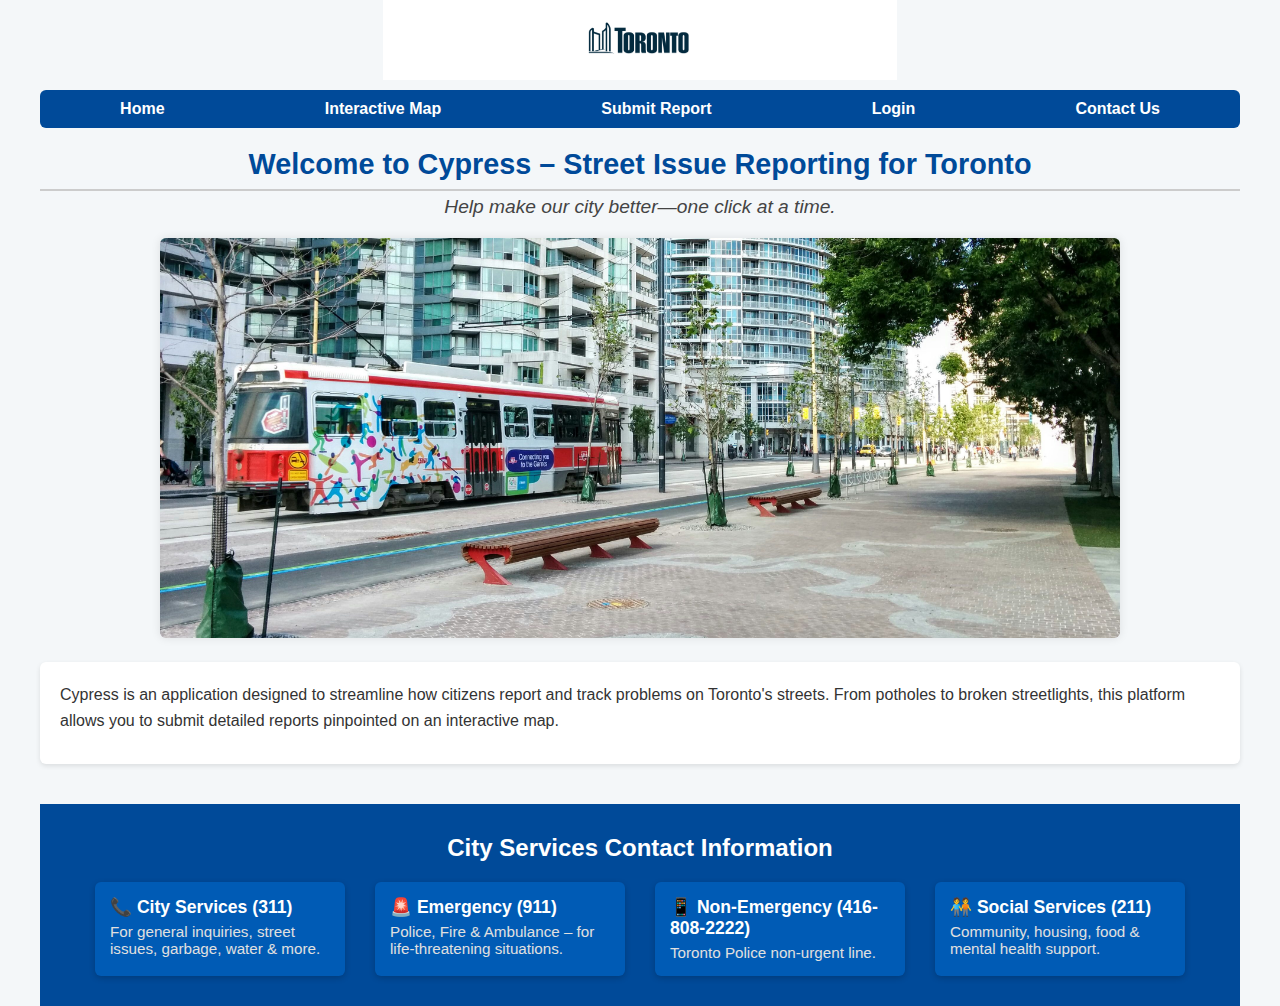
<file: index.html>
<!DOCTYPE html>
<html lang="en">
<head>
  <meta charset="UTF-8">
  <title>Cypress - City of Toronto Issue Tracker</title>
  <link rel="stylesheet" href="style.css">
</head>
<body>
  <div id="container">

    <header>
      <div id="worldimage">
        <img src="img/banner (1).png" alt="City of Toronto Banner">
      </div>
      <nav>
        <ul>
          <li><a href="index.html">Home</a></li>
          <li><a href="map.html">Interactive Map</a></li>
          <li><a href="submit.html">Submit Report</a></li>
          <li><a href="login.php">Login</a></li>
          <li><a href="contact.html">Contact Us</a></li>
        </ul>
      </nav>
    </header>

    <main>
      <section id="sideimage">
        <h3>Welcome to Cypress – Street Issue Reporting for Toronto</h3>
        <p class="tagline">Help make our city better—one click at a time.</p>
        <img src="img/streets.jpg" alt="Streets of Toronto">
      </section>

      <section id="body1">
        <p>
          Cypress is an application designed to streamline how citizens report and track problems on Toronto's streets.
          From potholes to broken streetlights, this platform allows you to submit detailed reports pinpointed on an interactive map.
        </p>
      </section>
    </main>

    <footer id="contact-bar">
      <h4>City Services Contact Information</h4>
      <div class="contact-columns">
        <div class="contact-item">
          <strong>📞 City Services (311)</strong>
          <p>For general inquiries, street issues, garbage, water & more.</p>
        </div>
        <div class="contact-item">
          <strong>🚨 Emergency (911)</strong>
          <p>Police, Fire & Ambulance – for life-threatening situations.</p>
        </div>
        <div class="contact-item">
          <strong>📱 Non-Emergency (416-808-2222)</strong>
          <p>Toronto Police non-urgent line.</p>
        </div>
        <div class="contact-item">
          <strong>🧑‍🤝‍🧑 Social Services (211)</strong>
          <p>Community, housing, food & mental health support.</p>
        </div>
      </div>
    </footer>
  </div>
</body>
</html>
</file>
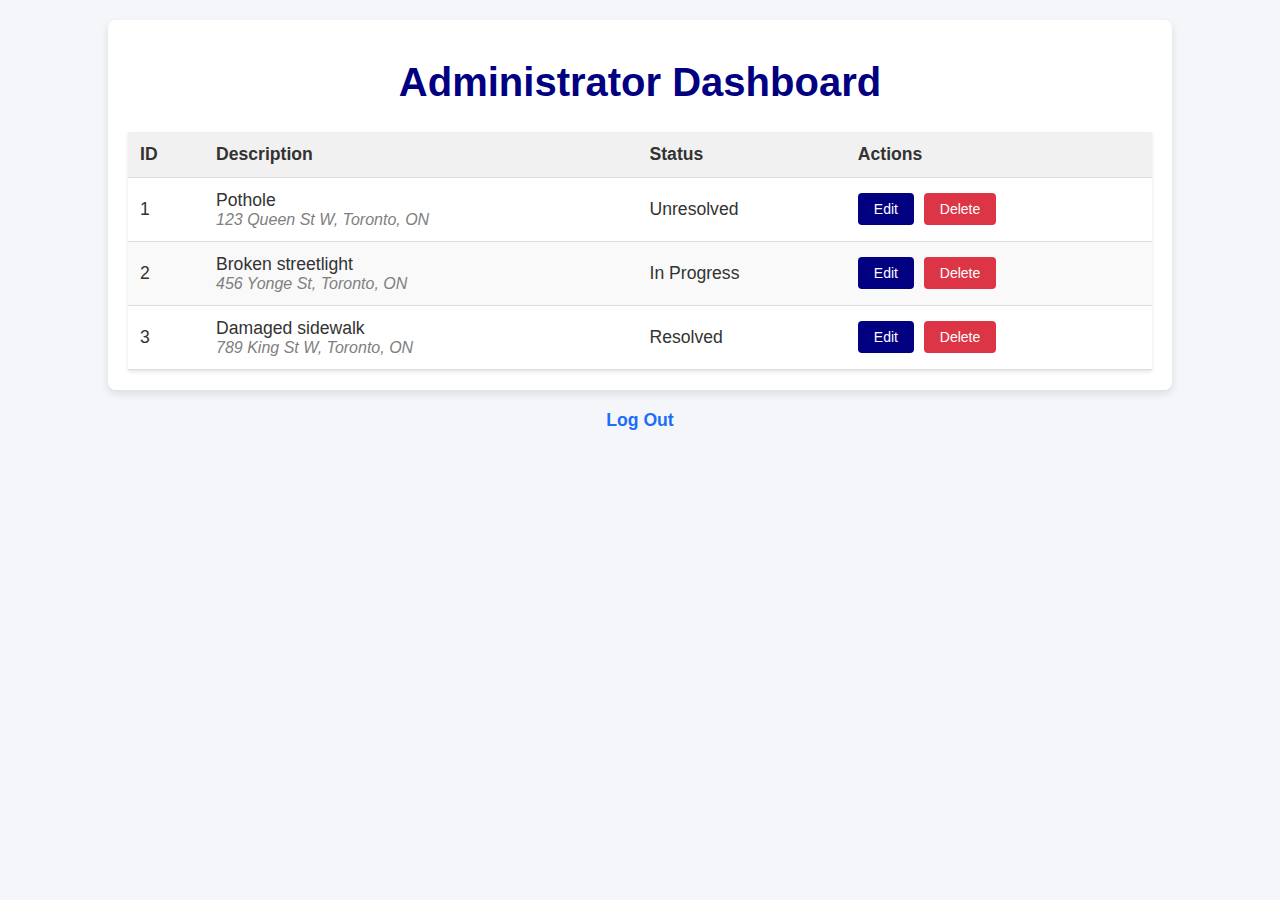
<file: adminFunc.html>
<!DOCTYPE html>
<html lang="en">
<head>
  <meta charset="UTF-8">
  <meta name="viewport" content="width=device-width, initial-scale=1.0">
  <title>Admin Dashboard – Cypress System</title>
  <link rel="stylesheet" href="adminFuncStyle.css">
</head>
<body>
  <div class="container">
    <h1>Administrator Dashboard</h1>
    <div id="confirmation" class="confirmation-message"></div>

    <table id="reportTable" class="table">
      <thead>
        <tr>
          <th>ID</th>
          <th>Description</th>
          <th>Status</th>
          <th>Actions</th>
        </tr>
      </thead>
      <tbody></tbody>
    </table>

    <div id="editForm" class="edit-form">
      <h3>Edit Report</h3>
      <input type="hidden" id="editId">
      <label for="editDescription">Description: </label>
      <input type="text" id="editDescription" class="input-field"><br><br>

      <label for="editStatus">Status:</label>
      <select id="editStatus" class="input-field">
        <option>Unresolved</option>
        <option>In Progress</option>
        <option>Resolved</option>
      </select><br><br>

      <button class="btn" onclick="saveEdit()">Save</button>
      <button class="btn" onclick="cancelEdit()">Cancel</button>
    </div>
  </div>

<div class="logout-link">
    <a href="login.php" class="logout-btn">Log Out</a>
  </div>
  </div>
  
  <script>
    const reports = [
  { id: 1, description: "Pothole", address: "123 Queen St W, Toronto, ON", status: "Unresolved" },
  { id: 2, description: "Broken streetlight", address: "456 Yonge St, Toronto, ON", status: "In Progress" },
  { id: 3, description: "Damaged sidewalk", address: "789 King St W, Toronto, ON", status: "Resolved" },
    ];



    function displayReports() {
      const tableBody = document.querySelector("#reportTable tbody");
      tableBody.innerHTML = "";
      reports.forEach((report) => {
        const row = document.createElement("tr");

        row.innerHTML = `
          <td>${report.id}</td>
          <td>
            <div class="description-container">
              <div class="description problem">${report.description}</div>
              <div class="description address">${report.address}</div>
            </div>
          </td>
          <td>${report.status}</td>
          <td>
            <button class="btn" onclick="editReport(${report.id})">Edit</button>
            <button class="btn delete" onclick="deleteReport(${report.id})">Delete</button>
          </td>
        `;

        tableBody.appendChild(row);
      });
    }


    function editReport(id) {
      const report = reports.find(r => r.id === id);
      document.getElementById("editId").value = report.id;
      document.getElementById("editDescription").value = report.description;
      document.getElementById("editStatus").value = report.status;
      document.getElementById("editForm").style.display = "block";
    }


    function saveEdit() {
      const id = document.getElementById("editId").value;
      const description = document.getElementById("editDescription").value;
      const status = document.getElementById("editStatus").value;

      const report = reports.find(r => r.id == id);
      report.description = description;
      report.status = status;

      displayReports(); 
      showConfirmation("Report updated successfully!");
      cancelEdit();
    }


    function cancelEdit() {
      document.getElementById("editForm").style.display = "none";
    }


    function deleteReport(id) {
      const confirmation = confirm("Are you sure you want to delete this report?");
      if (confirmation) {
        const index = reports.findIndex(r => r.id === id);
        reports.splice(index, 1);
        displayReports();
        showConfirmation("Report deleted successfully!");
      }
    }


    function showConfirmation(message) {
      const confirmationDiv = document.getElementById("confirmation");
      confirmationDiv.textContent = message;
      setTimeout(() => {
        confirmationDiv.textContent = "";
      }, 3000);
    }


    window.onload = displayReports;
  </script>
</body>
</html>
</file>
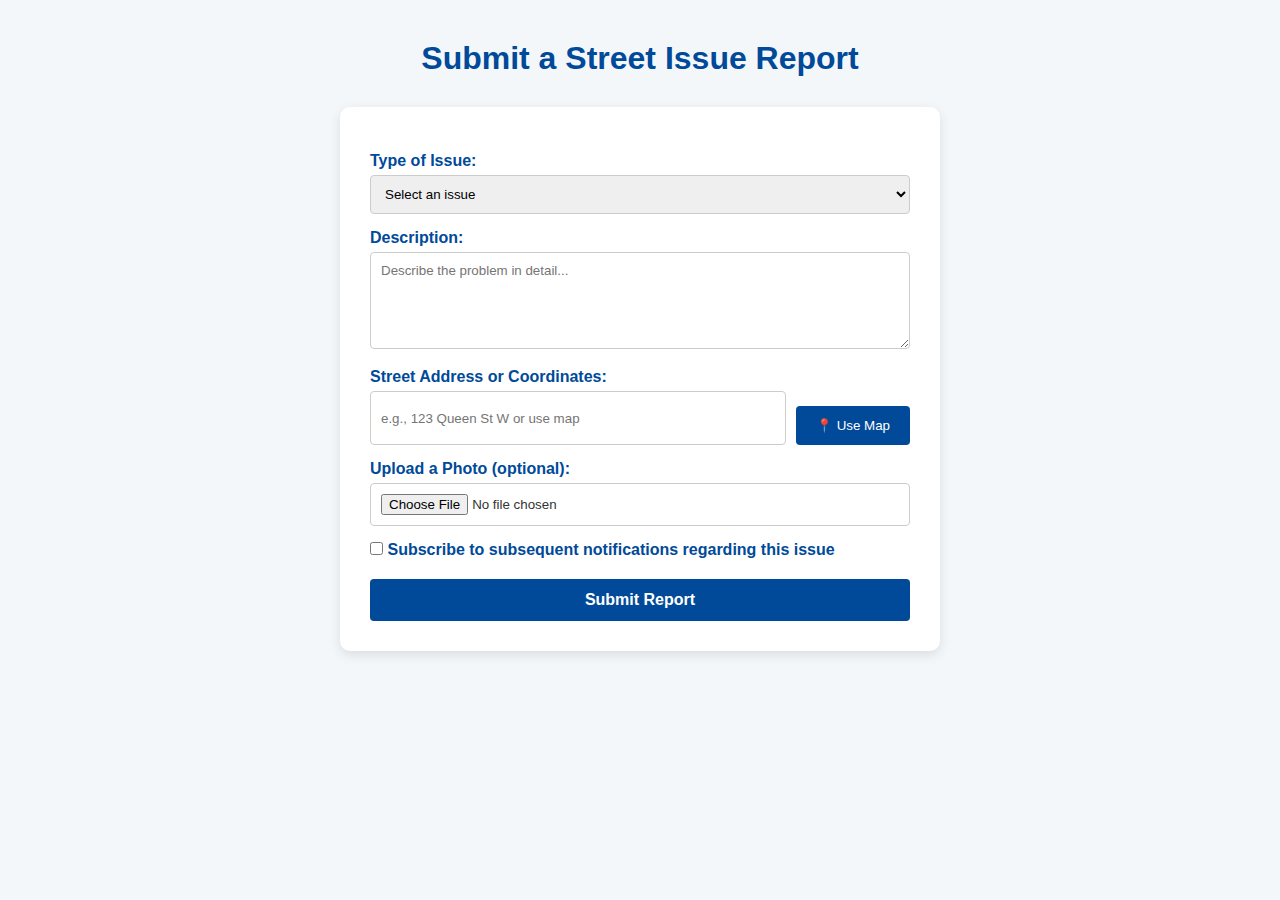
<file: submit.html>
<!DOCTYPE html>
<html lang="en">
<head>
  <meta charset="UTF-8">
  <title>Submit a Report - Cypress</title>
  <link rel="stylesheet" href="style.css">
</head>
<body>
  <div id="container">
    <h2>Submit a Street Issue Report</h2>

    <!-- Card wrapper around the form -->
    <div class="card">
      <form method="post" enctype="multipart/form-data" id="report-form">
        <div class="form-group">
          <label for="issue-type">Type of Issue:</label>
          <select id="issue-type" name="issue-type" required>
            <option value="">Select an issue</option>
            <option value="pothole">Pothole</option>
            <option value="streetlight">Broken Streetlight</option>
            <option value="garbage">Overflowing Garbage</option>
            <option value="sidewalk">Damaged Sidewalk</option>
            <option value="other">Other</option>
          </select>
        </div>

        <div class="form-group">
          <label for="description">Description:</label>
          <textarea id="description" name="description" rows="5" required placeholder="Describe the problem in detail..."></textarea>
        </div>

        <div class="form-group">
          <label for="location">Street Address or Coordinates:</label>
          <div style="display: flex; gap: 10px;">
            <input type="text" id="location" name="location" placeholder="e.g., 123 Queen St W or use map" required style="flex: 1;">
            <button type="button" onclick="goToMap()">📍 Use Map</button>
          </div>
        </div>

        <div class="form-group">
          <label for="photo">Upload a Photo (optional):</label>
          <input type="file" id="photo" name="photo" accept="image/*">
        </div>

        <div class="form-group">
          <input type="checkbox" id="subscribe" name="subscribe">
          <label for="subscribe" style="display: inline;">Subscribe to subsequent notifications regarding this issue</label>
        </div>

        <div class="form-group" id="contact-info" style="display:none;">
          <label for="contact">Email or Phone Number:</label>
          <input type="text" id="contact" name="contact" placeholder="example@email.com or 416-555-1234">
        </div>

        <button type="submit">Submit Report</button>
      </form>
    </div>

    <!-- Messages below form -->
    <div id="form-success" style="display:none;">
      ✅ Your report has been submitted. Thank you for helping improve our city!
    </div>
    <div id="form-duplicate" style="display:none;">
      ⚠️ This issue at this location was already submitted. Marking as duplicate.
    </div>
  </div>

  <script>
    // Toggle contact info when subscribing
    document.getElementById("subscribe").addEventListener("change", function () {
      document.getElementById("contact-info").style.display = this.checked ? "block" : "none";
    });

    function goToMap() {
      localStorage.setItem('draft_issue_type', document.getElementById('issue-type').value);
      localStorage.setItem('draft_description', document.getElementById('description').value);
      window.location.href = 'mappin.html';
    }

    window.addEventListener('DOMContentLoaded', () => {
      const lat = localStorage.getItem('selected_lat');
      const lng = localStorage.getItem('selected_lng');
      const savedType = localStorage.getItem('draft_issue_type');
      const savedDesc = localStorage.getItem('draft_description');

      if (lat && lng) {
        document.getElementById('location').value = `Lat: ${lat}, Lng: ${lng}`;
        localStorage.removeItem('selected_lat');
        localStorage.removeItem('selected_lng');
      }

      if (savedType) {
        document.getElementById('issue-type').value = savedType;
        localStorage.removeItem('draft_issue_type');
      }

      if (savedDesc) {
        document.getElementById('description').value = savedDesc;
        localStorage.removeItem('draft_description');
      }
    });

    document.getElementById("report-form").addEventListener("submit", function (event) {
      event.preventDefault();

      const issueType = document.getElementById("issue-type").value.trim();
      const location = document.getElementById("location").value.trim().toLowerCase();
      const desc = document.getElementById("description").value;
      const isSubscribed = document.getElementById("subscribe").checked;
      const contact = document.getElementById("contact").value;

      let reports = JSON.parse(localStorage.getItem("submitted_reports") || "[]");

      const isDuplicate = reports.some(report =>
        report.issueType === issueType && report.location === location
      );

      document.getElementById("form-success").style.display = "none";
      document.getElementById("form-duplicate").style.display = "none";

      if (isDuplicate) {
        document.getElementById("form-duplicate").style.display = "block";
      } else {
        document.getElementById("form-success").style.display = "block";
        reports.push({ issueType, location });
        localStorage.setItem("submitted_reports", JSON.stringify(reports));
      }

      if (isSubscribed && contact) {
        alert("📬 Confirmation message sent to your contact info!");
      }

      if (!contact && desc.trim().length < 10) {
        alert("⚠️ Your report may be flagged for review due to missing info.");
      }

      this.reset();
      document.getElementById("contact-info").style.display = "none";
    });
  </script>
</body>
</html>
</file>
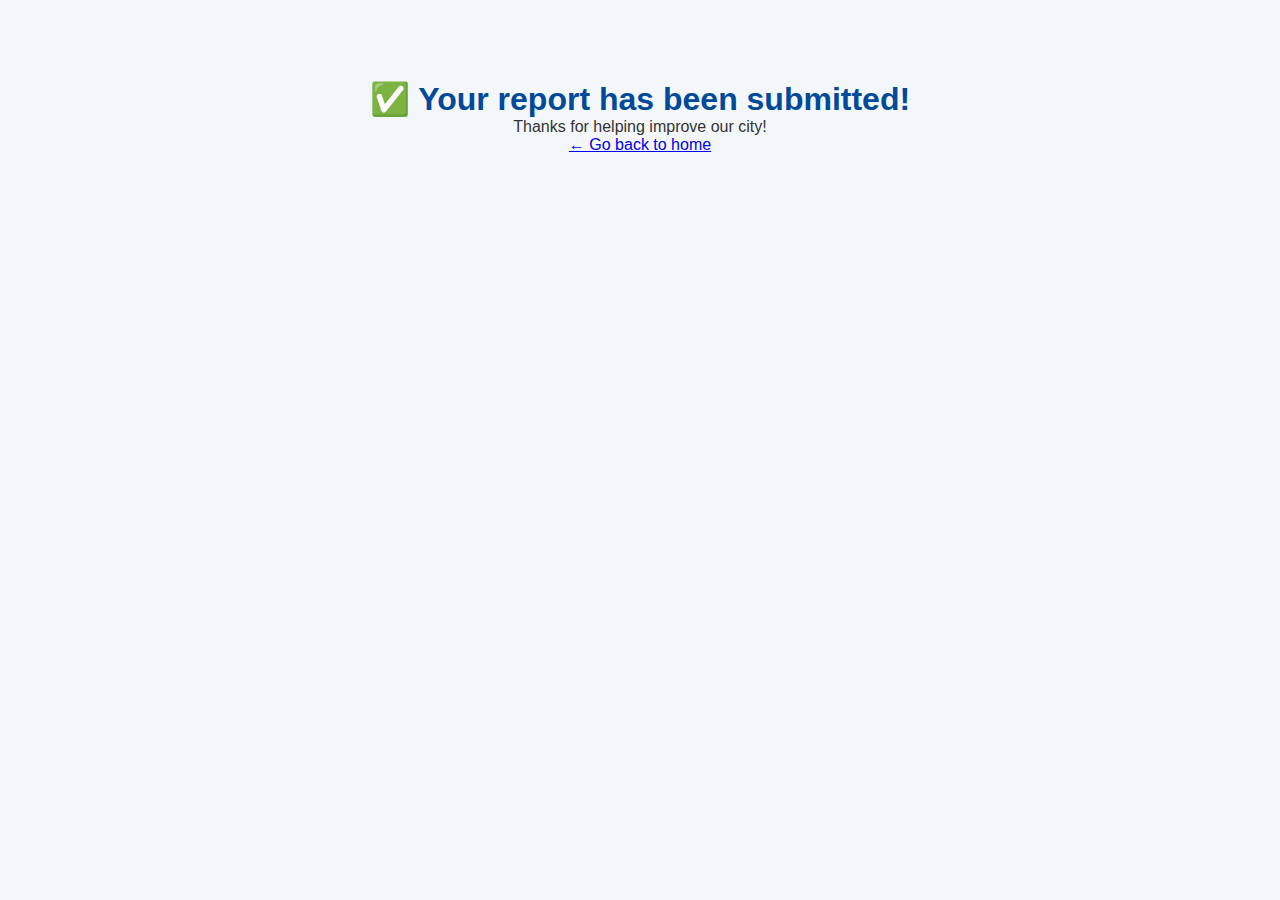
<file: success.html>
<!DOCTYPE html>
<html lang="en">
<head>
  <meta charset="UTF-8">
  <title>Report Submitted</title>
  <link rel="stylesheet" href="style.css">
</head>
<body>
  <div style="text-align:center; padding: 40px;">
    <h2>✅ Your report has been submitted!</h2>
    <p>Thanks for helping improve our city!</p>
    <a href="index.html">← Go back to home</a>
  </div>
</body>
</html>
</file>
<file: adminFuncStyle.css>
body {
    font-family: 'Arial', sans-serif;
    margin: 0;
    padding: 0;
    background-color: #f4f6f9;
    color: #333;
  }
  
  .container {
    width: 80%;
    margin: 20px auto;
    padding: 20px;
    background-color: white;
    border-radius: 8px;
    box-shadow: 0 4px 8px rgba(0, 0, 0, 0.1);
  }
  
  h1 {
    text-align: center;
    color: #000080;
    font-size: 2.5rem;
    margin-top: 20px;
    font-weight: bold;
  }
  
  table {
    width: 100%;
    border-collapse: collapse;
    margin-top: 20px;
    box-shadow: 0 2px 4px rgba(0, 0, 0, 0.1);
  }
  
  th, td {
    padding: 12px;
    text-align: left;
    border-bottom: 1px solid #ddd;
    font-size: 1.1rem;
  }
  
  th {
    background-color: #f1f1f1;
    color: #333;
  }
  
  tr:nth-child(even) {
    background-color: #f9f9f9;
  }
  
  tr:hover {
    background-color: #e9ecef;
  }
  
  button.btn {
    padding: 8px 16px;
    border: none;
    background-color: #000080;
    color: white;
    font-size: 14px;
    border-radius: 4px;
    cursor: pointer;
    margin-right: 5px;
  }
  
  button.btn:hover {
    background-color: #003366;
  }
  
  button.btn.delete {
    background-color: #dc3545;
  }
  
  button.btn.delete:hover {
    background-color: #c82333;
  }
  
  .confirmation-message {
    color: green;
    text-align: center;
    font-size: 1.2rem;
    margin-bottom: 20px;
  }
  
  .edit-form {
    display: none;
    background-color: #f9f9f9;
    padding: 20px;
    border-radius: 8px;
    box-shadow: 0 4px 8px rgba(0, 0, 0, 0.1);
    margin-top: 20px;
  }
  
  .edit-form h3 {
    font-size: 1.5rem;
    color: #000080;
  }
  
  .input-field {
    padding: 10px;
    width: 100%;
    margin-top: 5px;
    margin-bottom: 15px;
    border: 1px solid #ccc;
    border-radius: 4px;
    font-size: 1rem;
  }
  
  input[type="text"], select {
    width: 100%;
  }

.logout-link {
  text-align: center;
  margin-top: 20px;
}

.logout-link a {
  color: #206cfa;
  font-size: 1.1rem;
  text-decoration: none;
  font-weight: bold;
}

.logout-link a:hover {
  color: #206cfa;
}
  
  .edit-form button {
    padding: 10px 20px;
    margin-right: 10px;
    border: none;
    border-radius: 4px;
    cursor: pointer;
    font-size: 1rem;
  }
  
  .edit-form button.save {
    background-color: #000080;
    color: white;
  }
  
  .edit-form button.cancel {
    background-color: #f8f9fa;
    color: #333;
  }
  
  .edit-form button:hover {
    opacity: 0.8;
  }
  
  .description {
    font-size: 1.1rem;
  }
  
  .address {
    font-size: 1rem;
    color: gray;
    font-style: italic;
  }
  
  .description-container {
    display: flex;
    flex-direction: column;
  }
  
  .description .problem {
    font-size: 1.1rem;
    font-weight: bold;
  }
  
  .description .address {
    font-size: 1rem;
    color: gray;
    font-style: italic;
  }
  
  @media (max-width: 768px) {
    .container {
      width: 95%;
    }
  
    table, th, td {
      font-size: 1rem;
    }
  
    button.btn {
      font-size: 12px;
    }
  
    .edit-form {
      padding: 15px;
    }
  }
</file>
<file: style.css>
/* ################################################### CODE FOR HOME PAGE FORMATTING ####################################################################*/
/* Reset some default browser styling */
* {
  margin: 0;
  padding: 0;
  box-sizing: border-box;
}

/* Body Styling */
body {
  font-family: Arial, sans-serif;
  background-color: #f4f7f9;
  color: #333;
  margin: 0;
  padding: 0;
}

/* Container */
#container {
  max-width: 1200px;
  margin: 0 auto;
  padding-top: 0;
}

/* Header Image */
#worldimage {
  text-align: center;
  margin-top: 0;
  padding-top: 0;
}

#worldimage img {
  height: 80px;
  width: auto;
  display: block;
  margin: 0 auto;
}

/* Navigation Bar */
nav {
  background-color: #004a99;
  margin-top: 10px;
  border-radius: 6px;
}

nav ul {
  list-style: none;
  display: flex;
  justify-content: space-around;
  padding: 10px 0;
}

nav ul li a {
  color: white;
  text-decoration: none;
  font-weight: bold;
  padding: 8px 16px;
  border-radius: 4px;
  transition: background 0.3s;
}

nav ul li a:hover {
  background-color: #0066cc;
}

/* Side Image */
#sideimage {
  margin-top: 20px;
  text-align: center;
}

#sideimage h3 {
  font-size: 1.8em;
  font-weight: 700;
  color: #004a99;
  margin-bottom: 15px;
  border-bottom: 2px solid #ccc;
  padding-bottom: 8px;
}

#sideimage .tagline {
  text-align: center;
  font-size: 1.2em;
  font-weight: 500;
  color: #444;
  margin-top: -10px;
  margin-bottom: 20px;
  font-style: italic;
}

#sideimage img {
  width: 80%;
  height: auto;
  border-radius: 6px;
  box-shadow: 0 0 10px rgba(0, 0, 0, 0.1);
}

/* Body Content */
#body1 {
  margin-top: 20px;
  background-color: #ffffff;
  padding: 20px;
  border-radius: 6px;
  box-shadow: 0 2px 5px rgba(0,0,0,0.1);
}

#body1 h3 {
  text-align: center;
  font-size: 1.8em;
  font-weight: 700; 
  color: #004a99;
  margin-bottom: 15px;
}

#body1 p {
  line-height: 1.6;
  margin-bottom: 10px;
}

/* bottom contact bar */
#contact-bar {
  background-color: #004a99;
  color: white;
  padding: 30px 20px;
  text-align: center;
  margin-top: 40px;
}

#contact-bar h4 {
  font-size: 1.5em;
  margin-bottom: 20px;
  color: #ffffff;
}

.contact-columns {
  display: flex;
  flex-wrap: wrap;
  justify-content: center;
  gap: 30px;
}

.contact-item {
  max-width: 250px;
  text-align: left;
  background-color: #005bb5;
  padding: 15px;
  border-radius: 6px;
  box-shadow: 0 2px 6px rgba(0, 0, 0, 0.2);
}
.contact-item strong {
  display: block;
  font-size: 1.1em;
  margin-bottom: 5px;
  color: #ffffff;
}
.contact-item p {
  font-size: 0.95em;
  color: #e0e0e0;
}

/* Footer Banner Image (not used) */
#bottomimage {
  margin-top: 30px;
  text-align: center;
}

#bottomimage img {
  width: 100%;
  height: auto;
  border-radius: 8px;
}

/* ####################################################### CODE FOR SUBMITTING A REPORT FORMAT ######################################################### */

#report-form {
  width: 100%;
}

#report-form label {
  display: block;
  margin-top: 15px;
  font-weight: bold;
  color: #004a99;
}

#report-form input[type="text"],
#report-form select,
#report-form textarea,
#report-form input[type="file"] {
  width: 100%;
  padding: 10px;
  margin-top: 5px;
  border: 1px solid #ccc;
  border-radius: 4px;
}

#report-form button {
  margin-top: 20px;
  background-color: #004a99;
  color: white;
  padding: 12px 20px;
  border: none;
  border-radius: 4px;
  cursor: pointer;
}


h2 {
  color: #004a99;
  font-size: 32px;
  font-family: 'Arial', sans-serif; 
  text-align: center;               
  font-weight: bold;
  margin-top: 40px;
}

#report-form button:hover {
  background-color: #0062cc;
}

#form-success,
#form-duplicate {
  max-width: 600px;
  margin: 15px auto;
  padding: 12px 20px;
  border-radius: 6px;
  font-size: 1rem;
  text-align: center;
  box-shadow: 0 1px 4px rgba(0,0,0,0.1);
}

#form-success {
  background-color: #e6f9ed;
  color: #2b7a3e;
  border: 1px solid #b2e2c6;
}

#form-duplicate {
  background-color: #fff6e6;
  color: #a86400;
  border: 1px solid #ffd580;
}

@import url('https://fonts.googleapis.com/css2?family=Poppins:ital,wght@0,100;0,200;0,300;0,400;0,500;0,600;0,700;0,800;0,900;1,100;1,200;1,300;1,400;1,500;1,600;1,700;1,800;1,900&display=swap');
* {
    margin: 0;
    padding: 0;
    box-sizing: border-box;
    font-family: 'Poppins', sans-serif;
}
.main {
    display: flex;
    height: 100vh;
    background-color: #f4f4f4;
}
.logo {
    position: absolute;
    top: 20px;  
    left: 20px;  
    width: 150px; 
    height: auto;  
}

.left {
    flex: 1;
    background: url('https://img.freepik.com/free-vector/blank-blue-halftone-background_53876-114466.jpg') no-repeat center center;
    background-size: cover;
    display: flex;
    justify-content: center;
    align-items: center;
    color: white;
    text-align: center;
    padding: 20px;
    flex-direction: column; 
}

.left .overimage {
    font-size: 48px;
    font-weight: bold;
}


.left .small-text {
    font-size: 18px;
    margin-top: 15px;
}

.left .city {
    width: 45%;  
    margin-top: 20px; 
    border-radius: 8px;  
}

.right {
    flex: 1;
    display: flex;
    justify-content: center;
    align-items: center;
    background-color: white;
    padding: 40px; 
    height: 100%; 
}
.login {
    width: 100%; 
    max-width: 600px; 
    padding: 40px; 
    box-shadow: none; 

}.login h2 {
    color: #0056b3;
    text-align: center;
    margin-bottom: 10px;
    font-size: 38px; 
}


.input-group {
    margin-bottom: 20px;
}
.input-group label {
    display: block;
    margin-bottom: 5px;
}
.input-group input {
    width: 100%;
    padding: 15px;
    border: none;
    border-bottom: 2px solid #007BFF; 
    background: transparent;
    outline: none;
    font-size: 20px;
}
.input-group input:focus {
    border-color: #007BFF; 
}

.login-btn {
    width: 100%;
    padding: 10px;
    background-color: #0056b3;
    color: white;
    border: none;
    border-radius: 5px;
    cursor: pointer;
    font-size: 16px;
    margin-top: 25px;
}
.login-btn:hover {
    background-color: #0057b3c8;
}
.links {
    display: flex;
    justify-content: flex-end;
    margin-top: 10px;
}
.links a {
    text-decoration: none;
    color: #2b88eb;
    font-size: 17px;
}


.links a:hover {
    text-decoration: underline;
}
@media (max-width: 768px) {
    .main {
        flex-direction: column;
    }
    .left, .right {
        flex: none;
        height: 50%;
    }
}
.form-group {
  margin-top: 15px;
}
.card {
  max-width: 600px;
  margin: 30px auto;
  padding: 30px;
  background-color: white;
  border-radius: 10px;
  box-shadow: 0 4px 12px rgba(0, 0, 0, 0.1);
}

button[type="submit"] {
  background-color: #004a99;
  color: white;
  padding: 12px 20px;
  border: none;
  border-radius: 4px;
  cursor: pointer;
  font-weight: bold;
  font-size: 16px;
  margin-top: 20px;
  width: 100%;
}

button[type="submit"]:hover {
  background-color: #0066cc;
}
</file>
